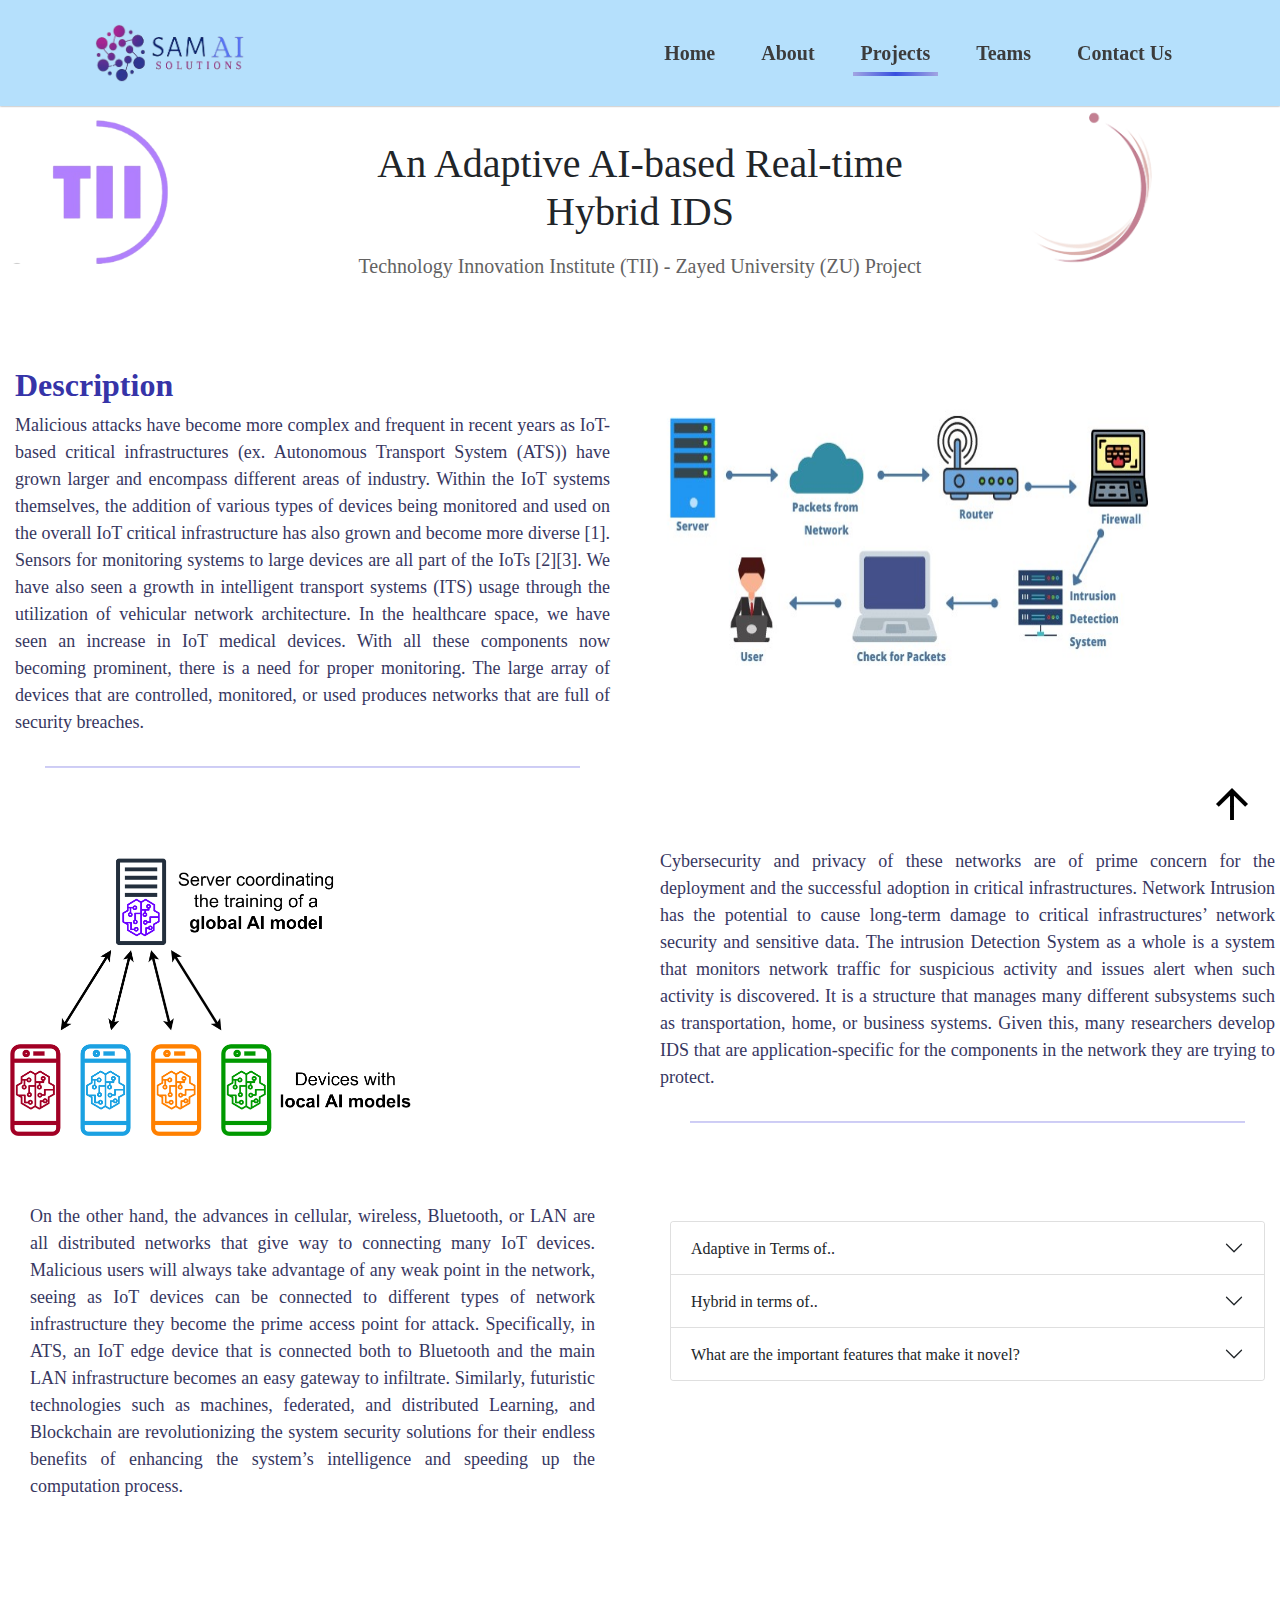
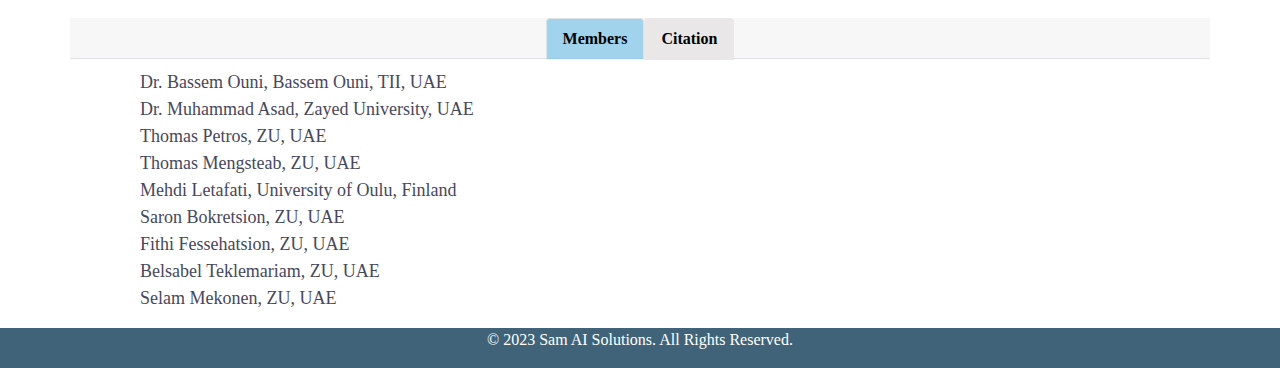
<file: ids.html>
<!DOCTYPE html>
<html lang="en">
<head>
  <meta charset="UTF-8">
  <meta name="viewport" content="width=device-width, initial-scale=1.0">
  <title>IDS</title>
  <link rel="stylesheet" href="styles.css">
  <link rel="stylesheet" href="ids.css">
  <link rel="stylesheet" href="css/bootstrap.css">
  <link href="https://fonts.googleapis.com/icon?family=Material+Icons" rel="stylesheet">
  <link rel="stylesheet" href="https://stackpath.bootstrapcdn.com/bootstrap/4.5.2/css/bootstrap.min.css">
  <link rel="stylesheet" href="https://cdnjs.cloudflare.com/ajax/libs/font-awesome/5.15.3/css/all.min.css" />

</head>
<body>
 <header>
  <nav class="navbar navbar-expand-lg navbar-light">
   <div class="container">
    <a href="index.html" class="navbar-brand" id="brand"> <img src="logo.png" alt="Logo"
        style="width: 150px; height: 60px; margin: 10px;"></a>
 
    <button class="navbar-toggler" type="button" data-bs-toggle="collapse" data-bs-target="#nav" aria-controls="nav"
     aria-label="Expand Navigation"><span class="navbar-toggler-icon"></span></button>
 
    <div class="collapse navbar-collapse" id="nav">
     <ul class="navbar-nav">
      <li class="nav-item" id="hm">
       <a href="index.html" class="nav-link">Home</a>
      </li>
      <li class="nav-item" id="abt">
       <a href="about.html" class="nav-link">About</a>
      </li>
      <li class="nav-item" id="mem">
       <a href="projects.html" class="nav-link active" aria-current="page" style="font-weight: bold;">Projects</a>
      </li>
      <li class="nav-item" id="proj">
       <a href="members.html" class="nav-link ">Teams</a>
      </li>
 
      <li class="nav-item" id="contact">
       <a href="contactUs.html" class="nav-link">Contact Us</a>
      </li>
 
     </ul>
 
    </div>
 
 
   </div>
 
  </nav>
 </header>

 <main>
  <section class="ids">
    <div class="row">
      <div class="col-lg-3 col-sm-6 text-center">
        <div class="project-logo image-fluid d-none d-md-block">
          <img src="TII-logo.png" alt="TII comany logo" style="max-width: 200px; max-height: 200px;"></img>
        </div>
        
        

      </div>
      <div class="col-lg-6 col-sm-12 text-center text-sm">
        <h1  id="" style="padding: 40px 0 10px 0; ">An Adaptive AI-based Real-time Hybrid IDS</h1>
        <h5 style="color: rgb(99, 98, 98);">Technology Innovation Institute (TII) - Zayed University
          (ZU) Project</h5>

      </div>
      <div class="col-lg-3 col-sm-6 text-center">
        <div class="project-logo image-fluid d-none d-md-block">
        <img src="zu_col-logo.png" alt="Zayed University logo" style="max-width: 200px; max-height: 170px; text-align: right; margin-left: 30px;"></img>
        </div>
        
      </div>
    </div>
   
   <div class="container-ids" style="margin-top: 50px;">
    <div class="row">
     <div class="col-md-6 text-sm" style="padding: 30px;">
      <h2 style="color: #3634a8; font-weight: bold;"> Description </h2>
      <p class="description" style="color: rgb(55, 55, 95); font-size: 18px;">
      Malicious attacks have become more complex and frequent in recent years as IoT-based critical infrastructures (ex.
      Autonomous Transport System (ATS)) have grown larger and encompass different areas of industry. Within the IoT systems
      themselves, the addition of various types of devices being monitored and used on the overall IoT critical infrastructure
      has also grown and become more diverse [1]. Sensors for monitoring systems to large devices are all part of the IoTs
      [2][3]. We have also seen a growth in intelligent transport systems (ITS) usage through the utilization of vehicular
      network architecture. In the healthcare space, we have seen an increase in IoT medical devices. With all these
      components now becoming prominent, there is a need for proper monitoring. The large array of devices that are
      controlled, monitored, or used produces networks that are full of security breaches.
      </p>

      <hr style="color: #423FE5; margin: 30px;">
      
   
     </div>
     <!-- end of col -->
     <div class="col-md-6" style="padding-top: 30px;">
      <div class="image-container d-none d-sm-block">
       <img src="ids.jpg" alt="ids-image" class="image-fluid" style="width: 500px; height: 300px; padding-top: 20px;">
      </div>
      
     </div>
   
    </div>


    <div class="row">
      <div class="col-md-6">
        <div class="image-container d-none d-sm-block" style="padding-top: 20px;">
          <img src="fl.png" alt="ids-image2" class="image-fluid" style="height: 300px;">
        </div>
      </div>
      <div class="col-12 col-md-6 text-sm" style="padding: 20px;">
        <p class="description" style="color: rgb(55, 55, 95); font-size: 18px;">
          Cybersecurity and privacy of these networks are of prime concern for the deployment and the successful adoption in
          critical infrastructures. Network Intrusion has the potential to cause long-term damage to critical infrastructures’
          network security and sensitive data. The intrusion Detection System as a whole is a system that monitors network
          traffic
          for suspicious activity and issues alert when such activity is discovered. It is a structure that manages many
          different
          subsystems such as transportation, home, or business systems. Given this, many researchers develop IDS that are
          application-specific for the components in the network they are trying to protect.
      
          <hr style="color: #423FE5; margin: 30px;">

        </p>

      </div>
    </div>

    <div class="row">
        <div class="col-12 col-md-6">
          <p class="description" style="color: rgb(55, 55, 95); font-size: 18px;padding: 30px;">On the other hand, the advances in cellular, wireless, Bluetooth, or LAN are all distributed networks that give way to
          connecting many IoT devices. Malicious users will always take advantage of any weak point in the network, seeing as IoT
          devices can be connected to different types of network infrastructure they become the prime access point for attack.
          Specifically, in ATS, an IoT edge device that is connected both to Bluetooth and the main LAN infrastructure becomes an
          easy gateway to infiltrate. Similarly, futuristic technologies such as machines, federated, and distributed Learning,
          and Blockchain are revolutionizing the system security solutions for their endless benefits of enhancing the system’s
          intelligence and speeding up the computation process.</p>
        </div>
        <div class="col">
          <div class="container mt-5">
            <div class="accordion" id="accordionExample">
              <div class="accordion-item">
                <h2 class="accordion-header" id="headingOne">
                  <button class="accordion-button collapsed" type="button" data-bs-toggle="collapse" data-bs-target="#collapseOne"
                    aria-expanded="false" aria-controls="collapseOne">
                    Adaptive in Terms of..
                  </button>
                </h2>
                <div id="collapseOne" class="accordion-collapse collapse" aria-labelledby="headingOne"
                  data-bs-parent="#accordionExample">
                  <div class="accordion-body">
                    <p>1. Adaptively Supervised and Clustered Hybrid Intrusion
                      Detection System (ASCH-IDS) to classify the collected data from IoT devices. <br> <br>
                      2. Gathered traffic is directed into two ML learning-based subsystems namely misuse detection subsystem
                      (signature-based) and anomaly detection subsystem. <br> <br>
                      3. The former is effective in the detection of known attacks whereas the latter is effective in detecting
                      unknown
                      attacks. <br> <br>
                      4. The proposed scheme dynamically adjusts data allocation between two subsystems based on their Receiver
                      Operating
                      Characteristics (ROC) behavior.
                    </p>
                  </div>
                </div>
              </div>
              <div class="accordion-item">
                <h2 class="accordion-header" id="headingTwo">
                  <button class="accordion-button collapsed" type="button" data-bs-toggle="collapse" data-bs-target="#collapseTwo"
                    aria-expanded="false" aria-controls="collapseTwo">
                    Hybrid in terms of..
                  </button>
                </h2>
                <div id="collapseTwo" class="accordion-collapse collapse" aria-labelledby="headingTwo"
                  data-bs-parent="#accordionExample">
                  <div class="accordion-body">
                    <p>1. Host-based IDS (IoT, AV, UAV) and Network-based IDS (NIDS). <br> <br>
                      2. For both Anomaly and Signature-based detection. <br> <br>
                      3. Works with all OS (Linux, Unix, Windows, and Mac).
                    </p>
                  </div>
                </div>
              </div>
              <div class="accordion-item">
                <h2 class="accordion-header" id="headingThree">
                  <button class="accordion-button collapsed" type="button" data-bs-toggle="collapse"
                    data-bs-target="#collapseThree" aria-expanded="false" aria-controls="collapseThree">
                    What are the important features that make it novel?
                  </button>
                </h2>
                <div id="collapseThree" class="accordion-collapse collapse" aria-labelledby="headingThree"
                  data-bs-parent="#accordionExample">
                  <div class="accordion-body">
                    <p> <strong>1. Comprehensive Detection:</strong> Hybrid IDS identifies various intrusion types, including
                      anomalies and known signatures. <br> <br>
          
                      <strong>2. Immediate Alerts:</strong> It promptly notifies administrators of detected threats in real-time.
                      <br> <br>
          
                      <strong>3. Proactive Defense:</strong> Capable of taking actions like blocking specific traffic to mitigate
                      threats. <br> <br>
          
                      <strong>4. Data Source Trust:</strong> Provides trust indicators for data sources, aiding in prioritizing
                      security measures. <br> <br>
          
                      <strong>5. Reduced False Positives:</strong> Improves detection accuracy by minimizing false-positive
                      alerts.
                    </p>
                  </div>
                </div>
              </div>
            </div>
          </div>
        </div>

      </div>  

      <br><br><br>

    <div class="row">
      <div class="col-lg-12 col-md-12">
      
          <div class="content show" id="tab_1_content">
            <div class="row">
              <div class="col-md-12">
                <ul class="nav nav-tabs justify-content-center" role="tablist">
                  <li class="nav-item" role="presentation">
                    <a class="nav-link active" id="one-tab" data-toggle="tab" href="#one" role="tab" aria-controls="one"
                      aria-selected="true">Members</a>
                  </li>
                  <li class="nav-item" role="presentation">
                    <a class="nav-link" id="two-tab" data-toggle="tab" href="#two" role="tab" aria-controls="two"
                      aria-selected="false">Citation</a>
                  </li>
                </ul>
      
                <div class="tab-content" id="tabsContent">
                  <div class="tab-pane fade show active" id="one" role="tabpanel" aria-labelledby="one-tab">
                    <div class="container" style="padding-left: 70px; margin-top: 10px;color: rgb(71, 71, 92);">
                      <p> Dr. Bassem Ouni, Bassem Ouni, TII, UAE
                       <br> Dr. Muhammad Asad, Zayed University, UAE <br> Thomas Petros, ZU, UAE <br>
                      Thomas Mengsteab, ZU, UAE <br>
                      Mehdi Letafati, University of Oulu, Finland <br>
                      Saron Bokretsion, ZU, UAE <br>
                      Fithi Fessehatsion, ZU, UAE <br>
                      Belsabel Teklemariam, ZU, UAE <br>
                      Selam Mekonen, ZU, UAE </p>
                    </div>
                  </div>
      
                  <div class="tab-pane fade" id="two" role="tabpanel" aria-labelledby="two-tab">
                    <div class="container" style="padding-left: 70px; margin-top: 10px;">
                      <p>Lorem ipsum dolor sit amet consectetur adipisicing elit. <br> Fugiat, mollitia accusantium optio
                        aspernatur
                        tempore, commodi molestias architecto officiis iusto excepturi explicabo.
                        <br> Impedit nesciunt vel et vitae consequatur iste error assumenda.
                      </p>
                    </div>
                  </div>
                </div>
              </div>
            </div>
          </div>
        </div>
    </div>
    </section>

    <a href="#" class="back-to-top">
      <span class="material-icons">arrow_upward</span>
    </a>

</main>
  <footer>
    <div class="footer-container">
      <!-- <div class="row">
      <div class="col-md-4 text-sm">
        <div class="logofoot">
        <div id="logo">
          <h1>Logo</h1>
          <p>
          Lorem ipsum dolor sit amet, <br> et nec nostrud eruditi. <br> Ius explicari omittantur at, <br> ea error singulis
          mei, no vix .
          </p>
        </div>
        </div>
    
      </div>
    
      <div class="col-md-4 text-center text-sm">
        <div id="support">
        <h1>Support</h1>
        <p">
          Privacy and Policy
          <br>Terms & Conditions
          <br>Contact us
          </p>
        </div>
    
      </div>
    
      <div class="col-md-4 text-center text-sm">
        <div id="contactus">
        <h1>Contact Us</h1>
        <div class="contacticons">
          <a href="#"><i class="fas fa-phone" style="padding: 10px 0 20px 0; "> 03982427645346</i></a>
          <br>
          <a href="#"><i class="fas fa-envelope"> bashgad@gmail.com</i></a>
        </div>
        <div class="social-icons" style="padding: 30px 50px 0 0;">
          <a href="#"><i class="fab fa-facebook-f"></i></a>
          <a href="#"><i class="fab fa-twitter"></i></a>
          <a href="#"><i class="fab fa-instagram"></i></a>
          <a href="#"><i class="fab fa-linkedin-in"></i></a>
        </div>
        </div>
    
      </div>
    
      </div>
    
    </div> -->
    <div class="row">
      <div class="col-sm-12 text-sm text-center">
      <p>&copy; 2023 Sam AI Solutions. All Rights Reserved.</p>
    
      </div>
    
    </div>
  
  </footer>

  <!-- <script>jQuery.noConflict();</script> -->
  <script src="js/bootstrap.js"></script>
  <script src="https://code.jquery.com/jquery-3.6.0.min.js"></script>
  <script src="https://cdnjs.cloudflare.com/ajax/libs/jquery/3.6.0/jquery.min.js"></script>
  <script src="https://cdnjs.cloudflare.com/ajax/libs/popper.js/2.10.2/umd/popper.min.js"></script>
  <script src="https://cdnjs.cloudflare.com/ajax/libs/twitter-bootstrap/5.5.1/js/bootstrap.min.js"></script>
  <script src="https://stackpath.bootstrapcdn.com/bootstrap/4.5.2/js/bootstrap.min.js"></script>


</body>
</html>
</file>
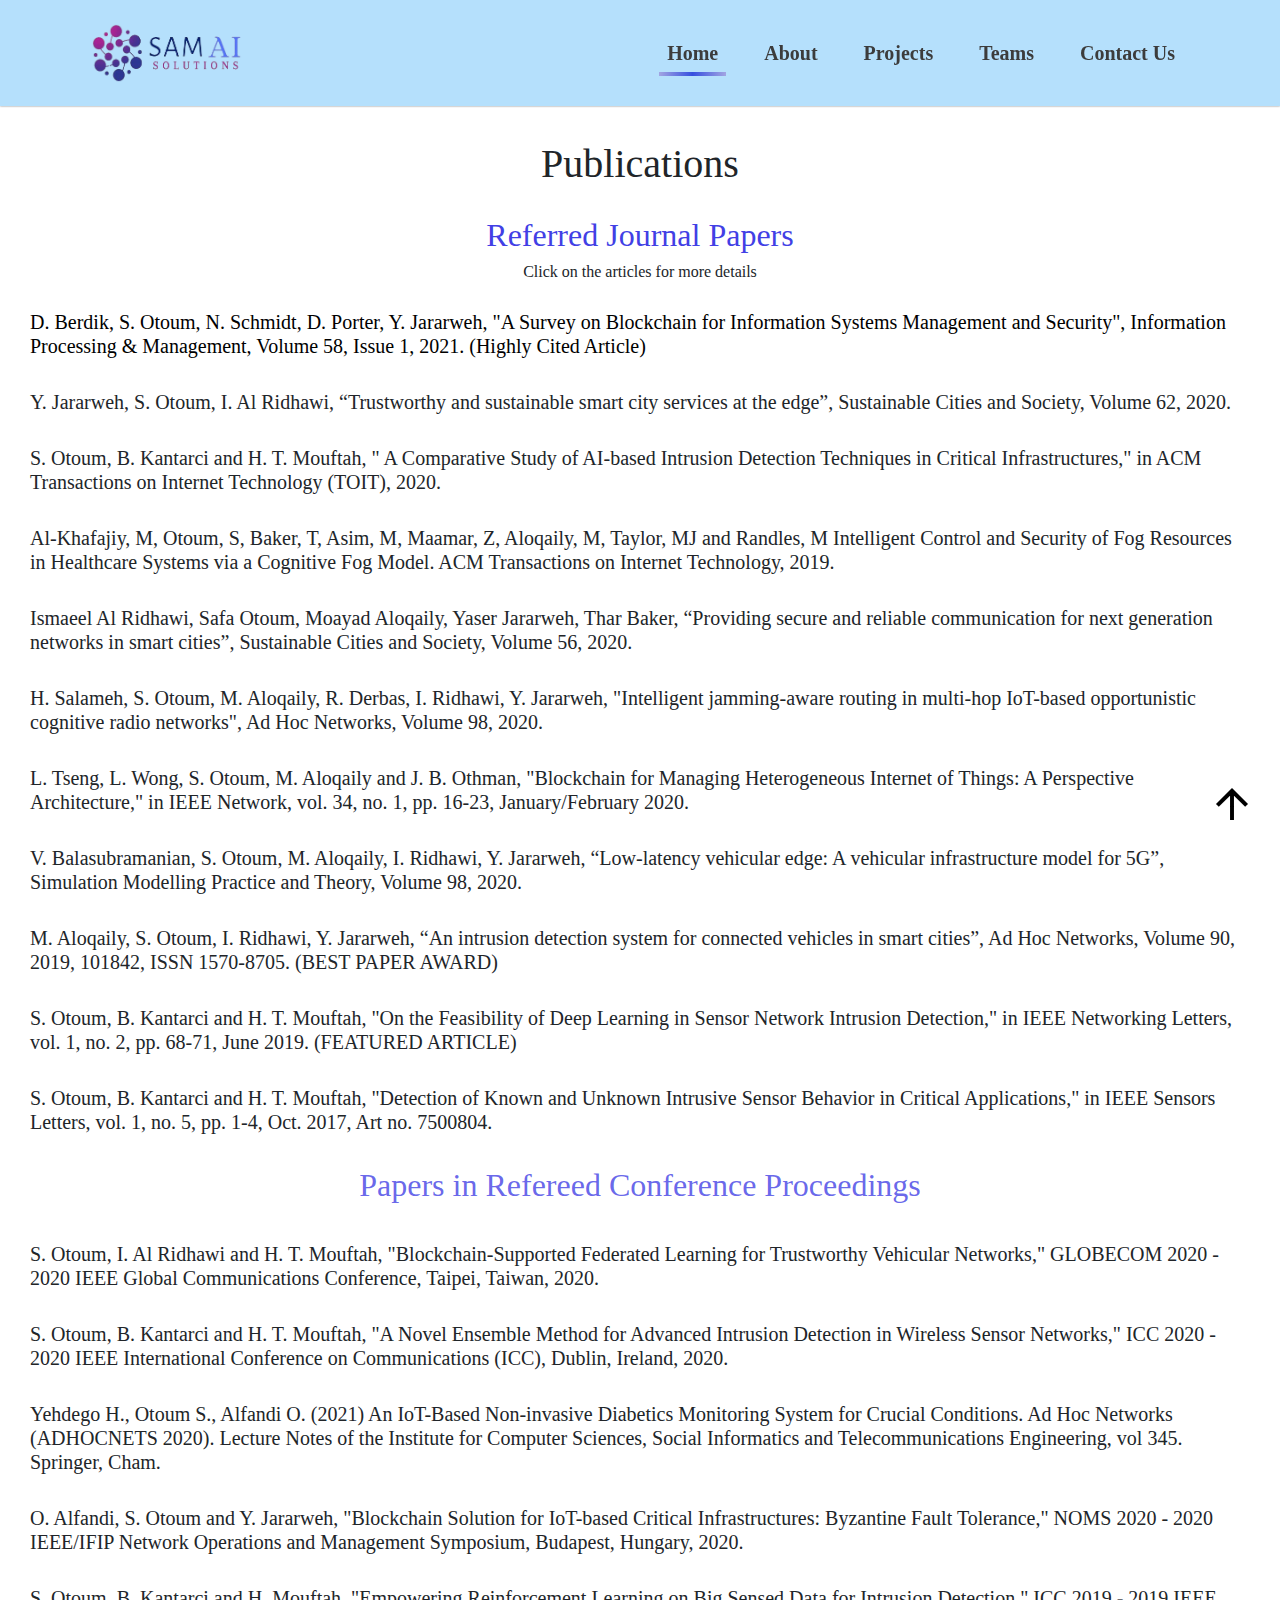
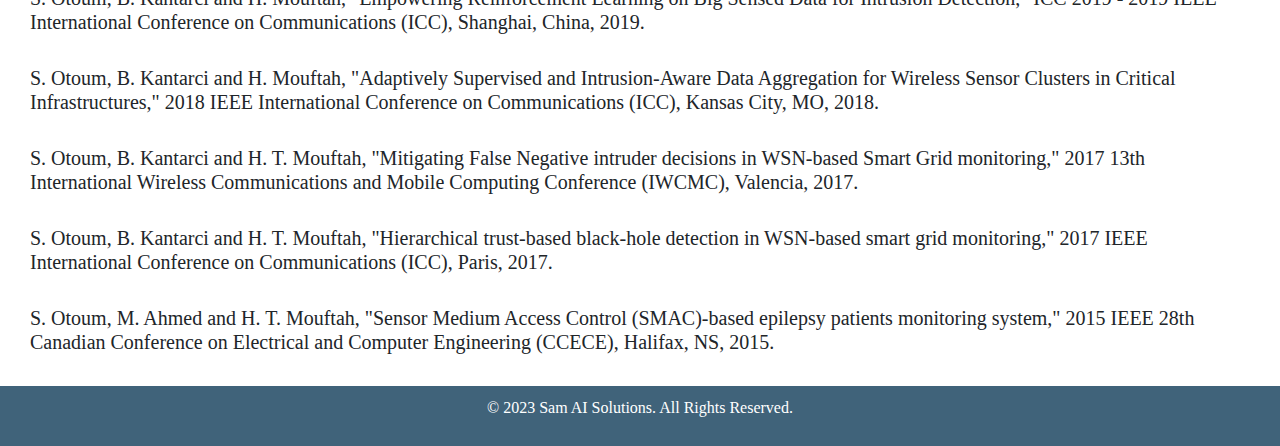
<file: publication.html>
<!DOCTYPE html>
<html lang="en">
<head>
 <meta charset="UTF-8">
 <meta name="viewport" content="width=device-width, initial-scale=1.0">
 <title>publications</title>
  <link rel="stylesheet" href="styles.css">
  <link rel="stylesheet" href="css/bootstrap.css">
  <link href="https://fonts.googleapis.com/icon?family=Material+Icons" rel="stylesheet">
  <link rel="stylesheet" href="https://cdnjs.cloudflare.com/ajax/libs/font-awesome/5.15.3/css/all.min.css" />
</head>
<body>
 <header>
  <!-- Resposive Tabs Navigation bar -->
  <nav class="navbar navbar-expand-lg navbar-light">
   <div class="container">
    <a href="index.html" class="navbar-brand" id="brand"> <img src="logo.png" alt="Logo"
        style="width: 150px; height: 60px; margin: 10px;"></a>
    <button class="navbar-toggler" type="button" data-bs-toggle="collapse" data-bs-target="#nav" aria-controls="nav"
     aria-label="Expand Navigation"><span class="navbar-toggler-icon"></span></button>
 
    <div class="collapse navbar-collapse" id="nav">
     <ul class="navbar-nav">
      <li class="nav-item" id="hm">
       <a href="index.html" class="nav-link active" aria-current="page" style="font-weight: bold;">Home</a>
      </li>
      <li class="nav-item" id="abt">
       <a href="about.html" class="nav-link">About</a>
      </li>
      <li class="nav-item" id="mem">
       <a href="projects.html" class="nav-link">Projects</a>
      </li>
      <li class="nav-item" id="proj">
       <a href="members.html" class="nav-link">Teams</a>
      </li>
 
      <li class="nav-item" id="contact">
       <a href="contactUs.html" class="nav-link">Contact Us</a>
      </li>
 
     </ul>
    </div>
   </div>
  </nav>
 </header>

  <main>
  <h1 class="text-center text-sm" id="" style="padding: 40px 0 20px 0; ">Publications</h1>
  <h2 class="text-center text-sm" id="" style="color: rgb(66, 63, 229); ">Referred Journal Papers</h2>
  <h6 class="text-center text-sm" style="padding: 0 0 20px 0;">Click on the articles for more details</h6>

  <a href="#" style="text-decoration: none; color: black;"> <h5 style="margin-left: 30px; margin-right: 30px;">D. Berdik, S. Otoum, N. Schmidt, D. Porter, Y. Jararweh, "A Survey on
    Blockchain for Information Systems Management and
    Security", Information Processing & Management, Volume 58, Issue 1, 2021. (Highly Cited Article) </h5>
  </a>
  
  <br>

  <h5 style="margin-left: 30px; margin-right: 30px;">Y. Jararweh, S. Otoum, I. Al Ridhawi, “Trustworthy and sustainable smart city services at the edge”, Sustainable Cities
  and Society, Volume 62, 2020.</h5>
  <br>

  <h5 style="margin-left: 30px; margin-right: 30px;">S. Otoum, B. Kantarci and H. T. Mouftah, " A Comparative Study of AI-based Intrusion Detection Techniques in Critical
  Infrastructures," in ACM Transactions on Internet Technology (TOIT), 2020.</h5>
  <br>

  <h5 style="margin-left: 30px; margin-right: 30px;">Al-Khafajiy, M, Otoum, S, Baker, T, Asim, M, Maamar, Z, Aloqaily, M, Taylor, MJ and Randles, M Intelligent Control and
  Security of Fog Resources in Healthcare Systems via a Cognitive Fog Model. ACM Transactions on Internet Technology,
  2019.</h5>
  <br>

  <h5 style="margin-left: 30px; margin-right: 30px;">Ismaeel Al Ridhawi, Safa Otoum, Moayad Aloqaily, Yaser Jararweh, Thar Baker, “Providing secure and reliable
  communication for next generation networks in smart cities”, Sustainable Cities and Society, Volume 56, 2020.</h5>
  <br>

  <h5 style="margin-left: 30px; margin-right: 30px;">H. Salameh, S. Otoum, M. Aloqaily, R. Derbas, I. Ridhawi, Y. Jararweh, "Intelligent jamming-aware routing in multi-hop
  IoT-based opportunistic cognitive radio networks", Ad Hoc Networks, Volume 98, 2020.</h5>
  <br>

  <h5 style="margin-left: 30px; margin-right: 30px;">L. Tseng, L. Wong, S. Otoum, M. Aloqaily and J. B. Othman, "Blockchain for Managing Heterogeneous Internet of Things: A
  Perspective Architecture," in IEEE Network, vol. 34, no. 1, pp. 16-23, January/February 2020.</h5>
  <br>

  <h5 style="margin-left: 30px; margin-right: 30px;">V. Balasubramanian, S. Otoum, M. Aloqaily, I. Ridhawi, Y. Jararweh, “Low-latency vehicular edge: A vehicular
  infrastructure model for 5G”, Simulation Modelling Practice and Theory, Volume 98, 2020.</h5>
  <br>

  <h5 style="margin-left: 30px; margin-right: 30px;">M. Aloqaily, S. Otoum, I. Ridhawi, Y. Jararweh, “An intrusion detection system for connected vehicles in smart cities”,
  Ad Hoc Networks, Volume 90, 2019, 101842, ISSN 1570-8705. (BEST PAPER AWARD)</h5>
  <br>

  <h5 style="margin-left: 30px; margin-right: 30px;">S. Otoum, B. Kantarci and H. T. Mouftah, "On the Feasibility of Deep Learning in Sensor Network Intrusion Detection," in
  IEEE Networking Letters, vol. 1, no. 2, pp. 68-71, June 2019. (FEATURED ARTICLE)</h5>
  <br>

  <h5 style="margin-left: 30px; margin-right: 30px;">S. Otoum, B. Kantarci and H. T. Mouftah, "Detection of Known and Unknown Intrusive Sensor Behavior in Critical
  Applications," in IEEE Sensors Letters, vol. 1, no. 5, pp. 1-4, Oct. 2017, Art no. 7500804.</h5>
  <br>

  <h2 class="text-center text-sm" id="" style="padding: 0 0 30px 0; color: rgb(66, 63, 229, 0.8); ">Papers in Refereed Conference Proceedings</h2>

  <h5 style="margin-left: 30px; margin-right: 30px;">S. Otoum, I. Al Ridhawi and H. T. Mouftah, "Blockchain-Supported Federated Learning for Trustworthy Vehicular Networks,"
  GLOBECOM 2020 - 2020 IEEE Global Communications Conference, Taipei, Taiwan, 2020.</h5>
  <br>

  <h5 style="margin-left: 30px; margin-right: 30px;">S. Otoum, B. Kantarci and H. T. Mouftah, "A Novel Ensemble Method for Advanced Intrusion Detection in Wireless Sensor
  Networks," ICC 2020 - 2020 IEEE International Conference on Communications (ICC), Dublin, Ireland, 2020.</h5>
  <br>

  <h5 style="margin-left: 30px; margin-right: 30px;">Yehdego H., Otoum S., Alfandi O. (2021) An IoT-Based Non-invasive Diabetics Monitoring System for Crucial Conditions. Ad
  Hoc Networks (ADHOCNETS 2020). Lecture Notes of the Institute for Computer Sciences, Social Informatics and
  Telecommunications Engineering, vol 345. Springer, Cham.</h5>
  <br>

  <h5 style="margin-left: 30px; margin-right: 30px;">O. Alfandi, S. Otoum and Y. Jararweh, "Blockchain Solution for IoT-based Critical Infrastructures: Byzantine Fault
  Tolerance," NOMS 2020 - 2020 IEEE/IFIP Network Operations and Management Symposium, Budapest, Hungary, 2020.</h5>
  <br>

  <h5 style="margin-left: 30px; margin-right: 30px;">S. Otoum, B. Kantarci and H. Mouftah, "Empowering Reinforcement Learning on Big Sensed Data for Intrusion Detection,"
  ICC 2019 - 2019 IEEE International Conference on Communications (ICC), Shanghai, China, 2019.</h5>
  <br>

  <h5 style="margin-left: 30px; margin-right: 30px;">S. Otoum, B. Kantarci and H. Mouftah, "Adaptively Supervised and Intrusion-Aware Data Aggregation for Wireless Sensor
  Clusters in Critical Infrastructures," 2018 IEEE International Conference on Communications (ICC), Kansas City, MO,
  2018.</h5>
  <br>

  <h5 style="margin-left: 30px; margin-right: 30px;">S. Otoum, B. Kantarci and H. T. Mouftah, "Mitigating False Negative intruder decisions in WSN-based Smart Grid
  monitoring," 2017 13th International Wireless Communications and Mobile Computing Conference (IWCMC), Valencia, 2017.</h5>
  <br>

  <h5 style="margin-left: 30px; margin-right: 30px;">S. Otoum, B. Kantarci and H. T. Mouftah, "Hierarchical trust-based black-hole detection in WSN-based smart grid
  monitoring," 2017 IEEE International Conference on Communications (ICC), Paris, 2017.</h5>
  <br>

  <h5 style="margin-left: 30px; margin-right: 30px;">S. Otoum, M. Ahmed and H. T. Mouftah, "Sensor Medium Access Control (SMAC)-based epilepsy patients monitoring system,"
  2015 IEEE 28th Canadian Conference on Electrical and Computer Engineering (CCECE), Halifax, NS, 2015.</h5>
  <br>

  <a href="#" class="back-to-top">
    <span class="material-icons">arrow_upward</span>
  </a>

  </main>

  <footer>
    <div class="footer-container">
      <div class="row">
        <div class="col-sm-12 text-sm text-center">
          <p style="padding: 10px;">&copy; 2023 Sam AI Solutions. All Rights Reserved.</p>
      
        </div>
      </div>

  </footer>
  <script src="js/bootstrap.js"></script>

</body>
</html>
</file>
<file: ids.css>
body,
h1,
p,
ul {
 text-decoration: none;
}

.project-logo {
 max-width: 100px;
 max-height: 100px;
 opacity: 50%;
}


.description {
 font-size: 18px;
 font-family: DM sans;
 text-align: justify;

}
.navbar-custom-width {
 font-size: medium;
 font-weight: bolder;
 font-family: DM Sans;
}
#one, #two {
 font-size: 18px ;
}
@media (min-width: 992px) {
 .nav {
  margin-left: 70px;
  margin-right: 70px;
 }
}


.nav-tabs {
 display: flex;
 justify-content: center;
 border-bottom: 2px solid black;
 background-color: #f7f7f7;
}

/* Style for the active tab */
.nav-tabs .nav-item .nav-link.active {
 background-color:rgb(104, 186, 230, 0.6);
 color: black;

}

/* Style for the inactive tabs */
.nav-tabs .nav-item .nav-link {
 background-color: rgb(233, 231, 231);
 color: black;
}
</file>
<file: styles.css>
*{
  margin: 0;
  padding: 0;
  box-sizing: border-box;
  font-family: 'DM Sans', 'Times New Roman';
}
@keyframes animate {
  0% {
    transform: translateY(0);
    opacity: 1;
  }

  80% {
    opacity: .7;
  }

  100% {
    transform: translateY(-800px) rotate(360deg);
    opacity: 0;
  }
}

/* Heading Fonts */
h1,
h2,
h3,
h4,
h5,
h6 {
  font-family: 'Times New Roman', sans-serif;
  font-weight: bolder;
}

/* Body Text Font */
body p {
  font-family: Dm Sans;
}

/* fonts
DM Sans
Roboto
Poppins
Noto Sans
Ubuntu
Open Sans
Lato  */

/* Header styles */
header {
  position: fixed;
  background-color: rgb(181, 224, 252);
  color: #fff;
  /* padding: 15px; */
  text-decoration-color: #f1f1f5;
  box-shadow: 0 0 2px #818181;
  z-index: 100;
  top: 0;
  left: 0;
  width: 100%;
}


body {
  margin: 0;
  padding-top: 100px;
}

.body {
  margin-top: 100px;
}


#hm a{
  color: rgb(60, 60, 60);
} 

#mem a {
  color: rgb(60, 60, 60);
}

#proj a {
  color: rgb(60, 60, 60);
}
#abt a {
  color: rgb(60, 60, 60);
}
#contact a {
  color: rgb(60, 60, 60);
}

.nav-item {
  color: black;
}

#nav {
  justify-content: end;
}

.logo {
  font-size: 10px;
  font-weight: bold;
  margin-right: 20px;
}

nav ul {
 list-style-type: none;
 padding: 0 10px 0 0;
 justify-content: end;
}

nav ul li {
  margin-left: 20px;
  padding: 0 5px 0 5px;
}

/* nav ul li:first-child {
  margin-left: 0;
} */


nav ul li a {
 font-family: DM Sans;
 font-size: 20px;
 padding: 0px 5px 5px 5px;
 text-decoration: none;
 color: #fff;
}

.nav-item {
  font-weight: bold;
}

.nav-link.active {
 display: flex;
 align-items: center;
 display: inline-block;
 background: linear-gradient(to right,#a2a5e2, #364fdf, #a2a5e2);
 background-position: 50% 100%;
 background-size: 100% 4px;
 background-repeat: no-repeat;
 transition: background-size 0.5s ease-in-out;
 color: #000;
}

.nav-link.active:hover {
  background-size: 0% 2px;
}


/* Hero section styles */
.hero {
  height: fit-content;
  padding: 0 50px 0 50px;
  text-align: left;
  flex-direction: column;
  background: conic-gradient(from 191deg at 20% 45.65%,#a2a5e2 3.3682815358042717deg, rgba(27, 144, 253, 0.4) 90.52163600921631deg, #c0c3f9 198.74999284744263deg, rgba(27, 144, 253, 0.4) 339.3749928474426deg);
    box-shadow: 0 0 1px #666565;
  }

.hero-content {
  padding-top: 50px;
  display: flex;
}

.text-container {
  flex: 1;
}

.hero h1 {
  padding-top: 20px;
  font-size: 48px;
  margin-bottom: 20px;
}

.flight {
  color: #423FE5;
}


.pic-container {
  justify-content: right;
}


.socialicons img {
  width: 30px;
  height: 30px;
  filter: drop-shadow(2px 2px 2px rgba(126, 126, 126, 0.5));
  
}

@media (max-width: 768px) {
  .hero {
    padding-top: 5px;
  }

  .hero-content {
    margin: 0;
    padding: 0;
    text-align: center;
  }

  .hero h1 {
    font-size: 20px;
  }

  .text-container {
    padding: 0;
    text-align: center;
    font-size: smaller;
  }

  

  .socialicons {
    width: auto;
    align-content: center !important;
    text-align: center;
    align-items: center;
    padding-bottom: 15px;

  }

  .socialicons img {
    width: 25px;
    height: 25px;
  }
}


.cta-button {
 display: inline-block;
 padding: 12px 20px;
 color: #fff;
 margin-left: 10px;
 border-radius: 7px;
 background: #423FE5;
 font-family: DM Sans;
 font-style: normal;
 font-weight: 500;
 line-height: normal;
 font-size: 18px;
 box-shadow: 0 2px 4px rgba(0, 0, 0, 0.2);
 text-decoration: none;
}

.hero img {
  max-width: 100%;

}

.pic-container {
  margin-top: 10px;
  justify-content:end;
  max-width: 350px;
  max-height: 500px;
  margin-left: 50px;
  box-shadow: #324b4e;
}

.typing-container {
  text-align: left;
}

#typing-text {
  display: inline-block;
  white-space:pre-wrap;
  border-right: 1px solid #000;
  font-size: 24px;
  margin-bottom: 40px;

  
}

@media (max-width: 768px) {
  #typing-text{
    text-align: center;
    font-family: 'DM Sans';
    font-size: 17px;
    margin-bottom: 20px;
  }
  
}

@keyframes blink-caret {

  from, to {
    border-color: transparent;
  }

  50% {
    border-color: #000;
  }
}

/* Bootstrap to adjust the naviagetion bar according to different sizes */
@media (max-width: 992px) {
  .hero h1 {
    font-size: 25px;
    margin-bottom: 15px;
  }

  .hero p {
    font-size: 20px;
    margin-bottom: 30px;
  }

  /* .cta-button {
    font-size: 16px;
    padding: 10px 15px;
  } */

  .pic-container {
    margin: 0;
    padding: 0;
    flex: 1;
    max-width: 500px;
    max-height: 300px;
    display: flex;
  }
}



/* About us section styles */
.About-us {
  font-size: larger;
  font-family: DM Sans;
  /* background-image: url('white\ bg.jpg');
  background-size: cover;
  background-color: rgb(253, 252, 251,0.3);
  background-repeat: no-repeat;
  z-index: -1; */
  
}


#particles-js {
  position: absolute;
  width: 100%;
  height: 80%;
  z-index: 1;
  color: rgb(53, 57, 198);
}


.abt-text-container {
  margin-top: 40px;
  z-index: 2;
  padding: 30px 50px 30px 0;
  flex: 1;
  font-family: DM Sans;
}

#abtus {
  text-align: center;

}

#abtpara {
  font-size: 20px;
  align-content: space-between;
  text-align: justify;
  line-height: 27px;
  word-spacing: 5px;
}

@media (max-width: 768px) {
  #abtpara {
    text-align: center;
    font-size: 16px;
    word-spacing: normal;
  }

  .abt-text-container {
    padding: 0;
  }

  #readmorebtn {}
}

.image-container {
  max-width: 100%;
  width: 50%;
}

.image-container img {
  height: 400px;
  text-align: left;
}

.button-container {
  display: flex;
  justify-content: center;
  margin-top: 15px;
}

.styled-hr {
  width: 80%;
  height: 1px;
  margin: 20px auto;
  background: linear-gradient(to right, transparent 20%, black 40%, rgb(162, 197, 226, 0.6) 60%, transparent 80%);
  border: none;
}

canvas {
  display: block;
  vertical-align: bottom;
}


.js-count-particles {
  font-size: 1.1em;
}


/* ---- particles.js container ---- */

#particles-js {
  width: 100%;
  height: 80%;
  background-color: transparent;
  background-image: url('');
  background-size: cover;
  background-position: 50% 50%;
  background-repeat: no-repeat;
}

/* Projects section styles */
#ReasearchPrj {
 font-size: larger;
 display: flex;
 justify-content: center;
 font-family: DM Sans;
 font-size: 30px;
 text-shadow: #333;
 
}


.projects-section {
  padding: 20px 0 50px 0;
  background: rgb(162, 197, 226, 0.6);
  box-shadow: 2px 0 2px #818181;
  position: relative;
  overflow: hidden;
}



.card {
 margin: 25px;
 border-radius: 15px;
 background-color: #4d9ca0;
 background: rgba(135, 223, 208, 0.5);
 box-shadow: 16px 14px 10px 0px rgba(0, 0, 0, 0.25);
 text-align: center;
 align-items: center;
 justify-content: center;
 border-radius: 15px;
 transition: transform 0.6s ease-in-out, background-color 0.5s ease-in-out, font-size 0.3s ease-in-out, color 0.3s;
}

.card:hover {
  background-color: rgb(120,
      128,
      181, 0.75);
  transform: translateY(-5px);
  font-size: larger;
  color: white; 
}

.card-img-top {
  background-color: white;
  /* justify-content: center;
  align-items: center; */
  border-radius: 50%;
  padding: 5px 20px 0 20px;
  /* height: 60%; */
  object-fit: cover;
}


.cta-text {
  font-size: 15px;
  text-decoration: none;
  text-shadow: 10px #f1f1f5;
}


.card-img-top{
  /* size: 50px; */
  width: 100%;
  padding: 0 3px 0 3px;
  height: auto;
  margin-bottom: 5px;
  border-radius: 100px;
}

.card h5 {
  font-size: 20px;
  margin-bottom: 5px;
  text-shadow: 2px #333;
}

.card-title{
  font-weight: bolder;
}

.card p {
  font-size: 15px;
  margin-bottom: 10px;
  line-height: 25px;
  /* text-align: center; */
}

.cta-text {
 font-size: 15px;
 text-decoration: none;
 color: #333;
 font-weight: bold;
 cursor: pointer;
 margin-top: 5px;
 text-shadow: #333;
}

.card {
  position: relative;
}

.cta-wrapper {
  position: absolute;
  bottom: 0;
  left: 50%;
  transform: translateX(-50%);
  text-align: center;
}

/* BACK TO TOP */

html {
  scroll-behavior: smooth;
}

.back-to-top {
  position: fixed;
  bottom: 4rem;
  right: 1rem;
  display: inline-flex;
  align-items: center;
  justify-content: center;
  padding: 0.5rem;
  text-decoration: none;
  transition: 0.2s ease-out;
  background-color: rgba(255, 255, 255, 0.4);
  border-radius: 50px;
}

.back-to-top span {
  color: black;
  font-size: 3rem;
  transition: 0.2s ease-out;
}



.back-to-top:hover span {
  transform: translateY(-4px);
}


/* Footer styles */
footer {
  background-color: rgb(64, 99, 122);
  color: #fff;
}

/* .container {
  display: flex;
  width: 100%;
}  */

.logofoot {
  text-align: center;
}
</file>
